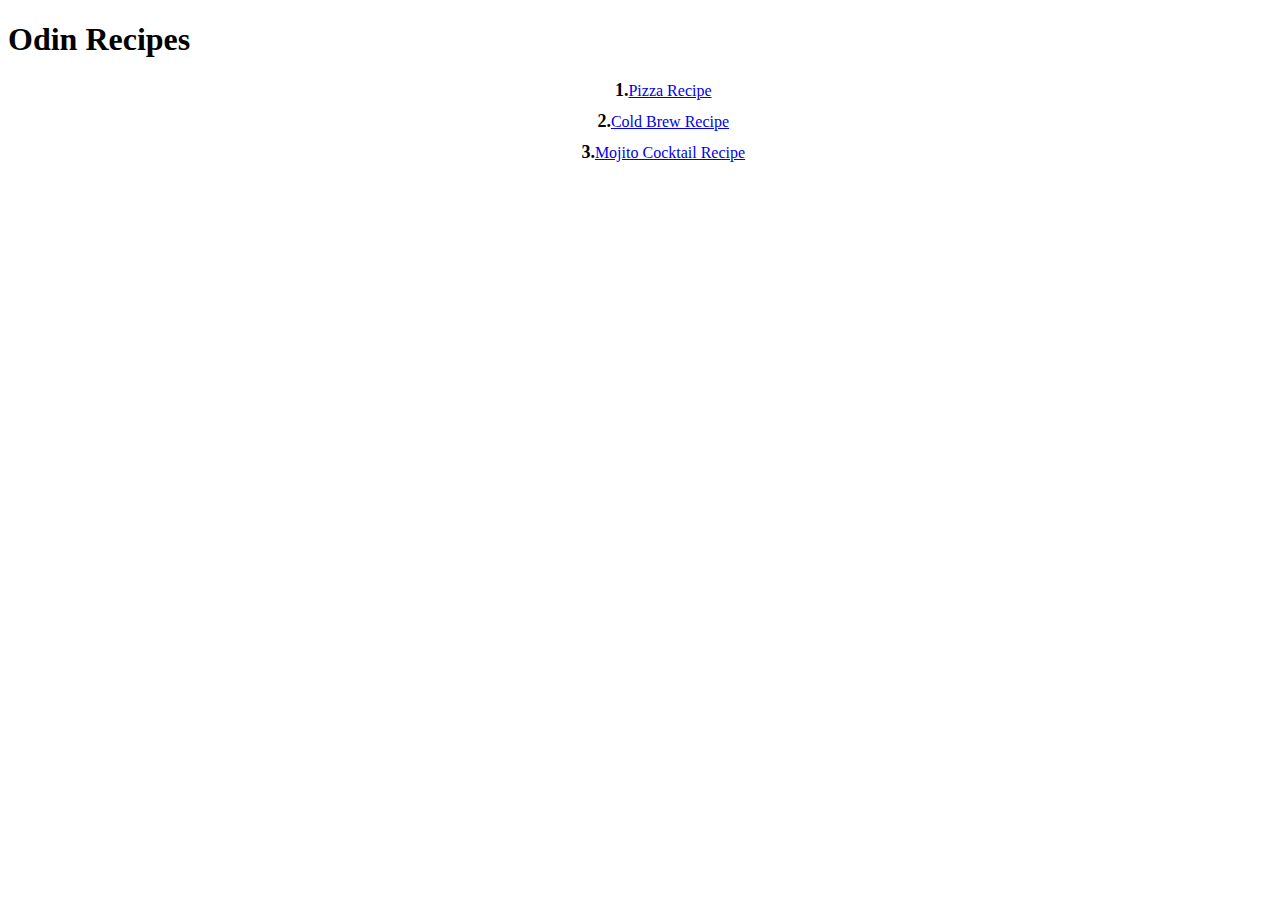
<file: index.html>
<!DOCTYPE html>
<html lang="en">
<head>
    <meta charset="UTF-8">
    <title>OdinRecipes</title>
    <link rel="stylesheet" href="/recipes/styles.css">
</head>
<body>
    <h1 id="h1"> Odin Recipes</h1>
    <div class="recipeList">
    <ol>
        <li><a href="recipes/pizza.html">Pizza Recipe</a>
        </li>
        <li><a href="recipes/coldbrew.html">Cold Brew Recipe</a>
        </li>
        <li><a href="recipes/mojito.html">Mojito Cocktail Recipe</a></li>
    </ol>
</div>

</body>
</html>
</file>
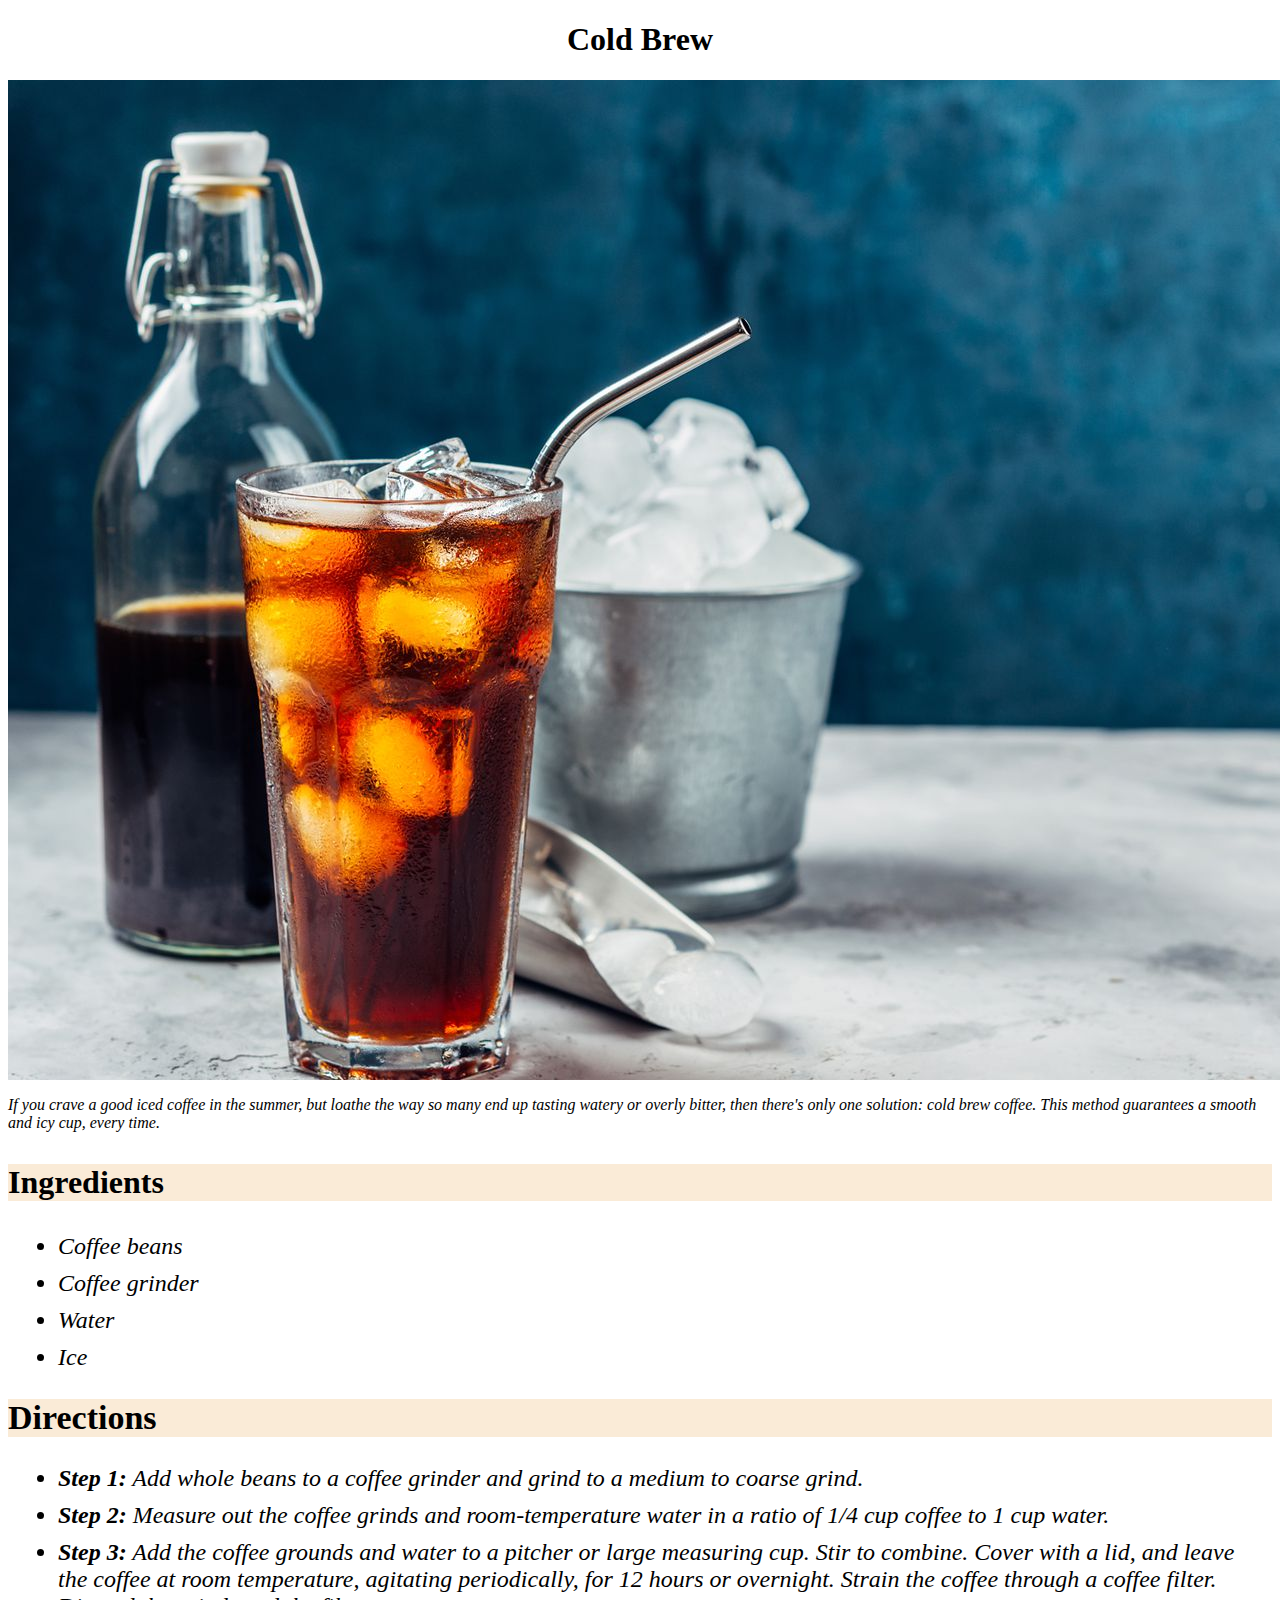
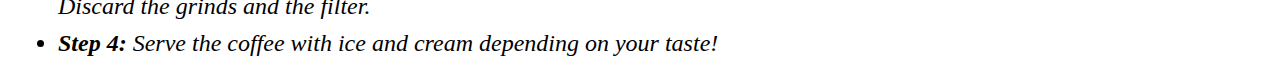
<file: recipes/coldbrew.html>
<!DOCTYPE html>
<html lang="en">
<head>
    <meta charset="UTF-8">
    <meta name="viewport" content="width=device-width, initial-scale=1.0">
    <link rel="stylesheet" href="styles.css">
    <title>Cold Brew</title>
</head>
<body>
    <h1 class="RecipeName">Cold Brew</h1>
    <img class="HeaderPic" src="How-to-Make-Cold-Brew-Coffee-b4af3ec355b642e78bb79e18991a0da0.jpg" alt="finished cold brew">
    
    <p><i>If you crave a good iced coffee in the summer, but loathe the way so many end up tasting watery or overly bitter, then there's only one solution: cold brew coffee. This method guarantees a smooth and icy cup, every time.</i></p>
    <div class="ingredients">
    <p class="para">Ingredients</h2>
    <ul>
        <li>Coffee beans</li>
        <li>Coffee grinder</li>
        <li>Water</li>
        <li>Ice</li>
    </ul>
    
    <h2 id="Directions">Directions</h2>
    <ul>
        <li><strong>Step 1:</strong> Add whole beans to a coffee grinder and grind to a medium to coarse grind.</li>
        <li><strong>Step 2:</strong> Measure out the coffee grinds and room-temperature water in a ratio of 1/4 cup coffee to 1 cup water.</li>
        <li><strong>Step 3:</strong> Add the coffee grounds and water to a pitcher or large measuring cup. Stir to combine. Cover with a lid, and leave the coffee at room temperature, agitating periodically, for 12 hours or overnight. Strain the coffee through a coffee filter. Discard the grinds and the filter.</li>
        <li><strong>Step 4:</strong> Serve the coffee with ice and cream depending on your taste!</li>
    </ul>
</div>
</body>
</html>
</file>
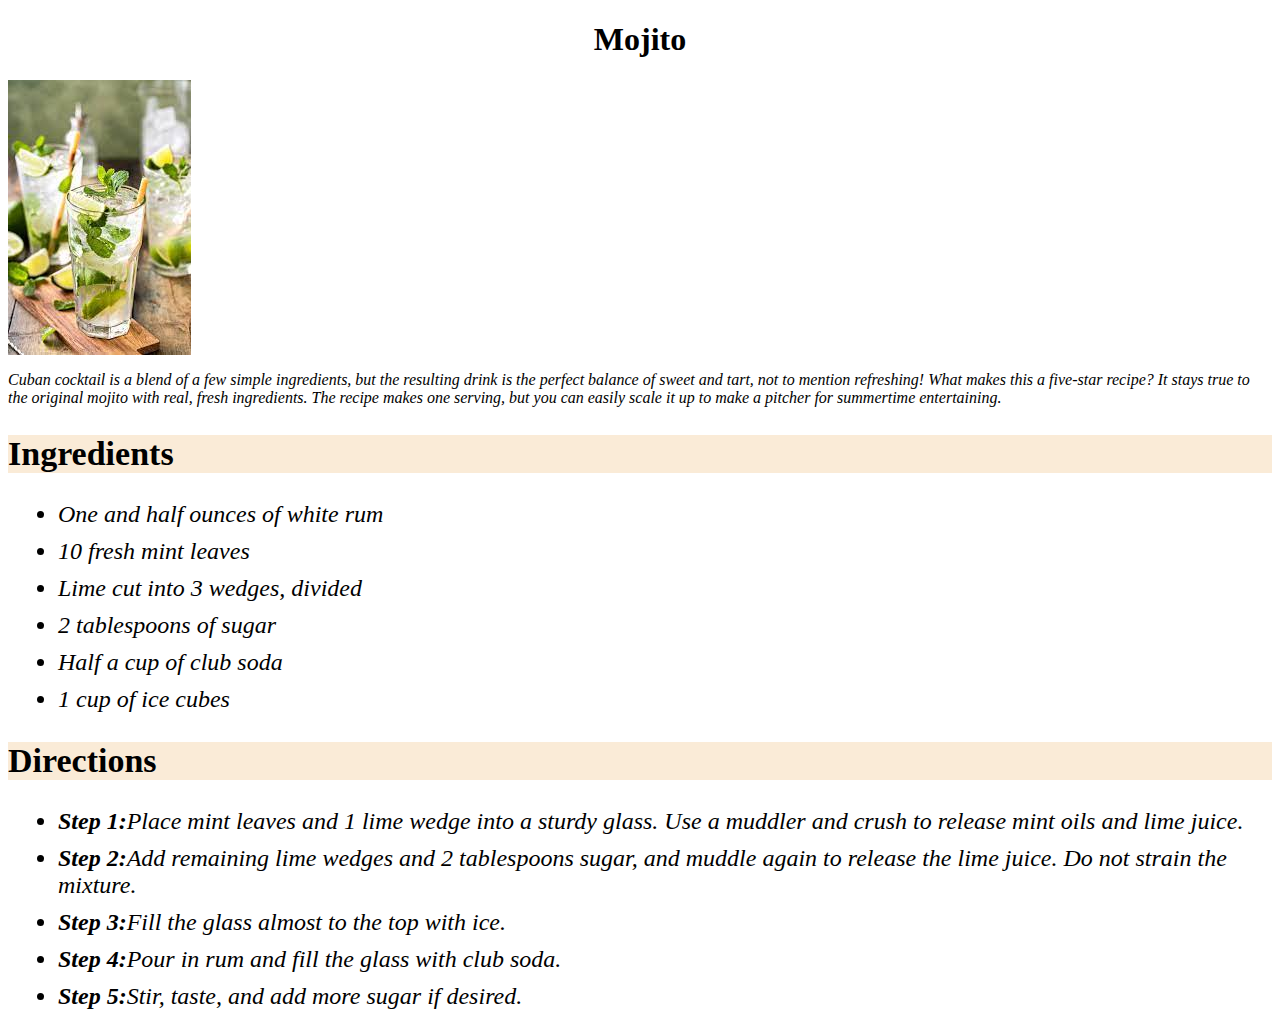
<file: recipes/mojito.html>
<!DOCTYPE html>
<html lang="en">
<head>
    <meta charset="UTF-8">
    <meta name="viewport" content="width=device-width, initial-scale=1.0">
    <link rel="stylesheet" href="styles.css">
    <title>Mojito</title>
</head>
<body>
    <h1 class="RecipeName">Mojito</h1>
    <img class="HeaderPic" src="indir.jpg" alt="finished mojito">
    <p><i> Cuban cocktail is a blend of a few simple ingredients, but the resulting drink is the perfect balance of sweet and tart, not to mention refreshing! What makes this a five-star recipe? It stays true to the original mojito with real, fresh ingredients. The recipe makes one serving, but you can easily scale it up to make a pitcher for summertime entertaining.</i></p>
    <div class="ingredients">
    <h2 id="Directions">Ingredients</h2>
    <ul>
        <li>One and half ounces of white rum</li>
        <li>10 fresh mint leaves</li>
        <li>Lime cut into 3 wedges, divided</li>
        <li>2 tablespoons of sugar</li>
        <li>Half a cup of club soda</li>
        <li>1 cup of ice cubes</li>
    </ul>
    <h2 id="Directions">Directions</h2>
    <ul>
        <li><strong>Step 1:</strong>Place mint leaves and 1 lime wedge into a sturdy glass. Use a muddler and crush to release mint oils and lime juice.</li>
        <li><strong>Step 2:</strong>Add remaining lime wedges and 2 tablespoons sugar, and muddle again to release the lime juice. Do not strain the mixture.</li>
        <li><strong>Step 3:</strong>Fill the glass almost to the top with ice.</li>
        <li><strong>Step 4:</strong>Pour in rum and fill the glass with club soda.</li>
        <li><strong>Step 5:</strong>Stir, taste, and add more sugar if desired.</li>
    
        


    </ul>
</div>

</body>
</html>
</file>
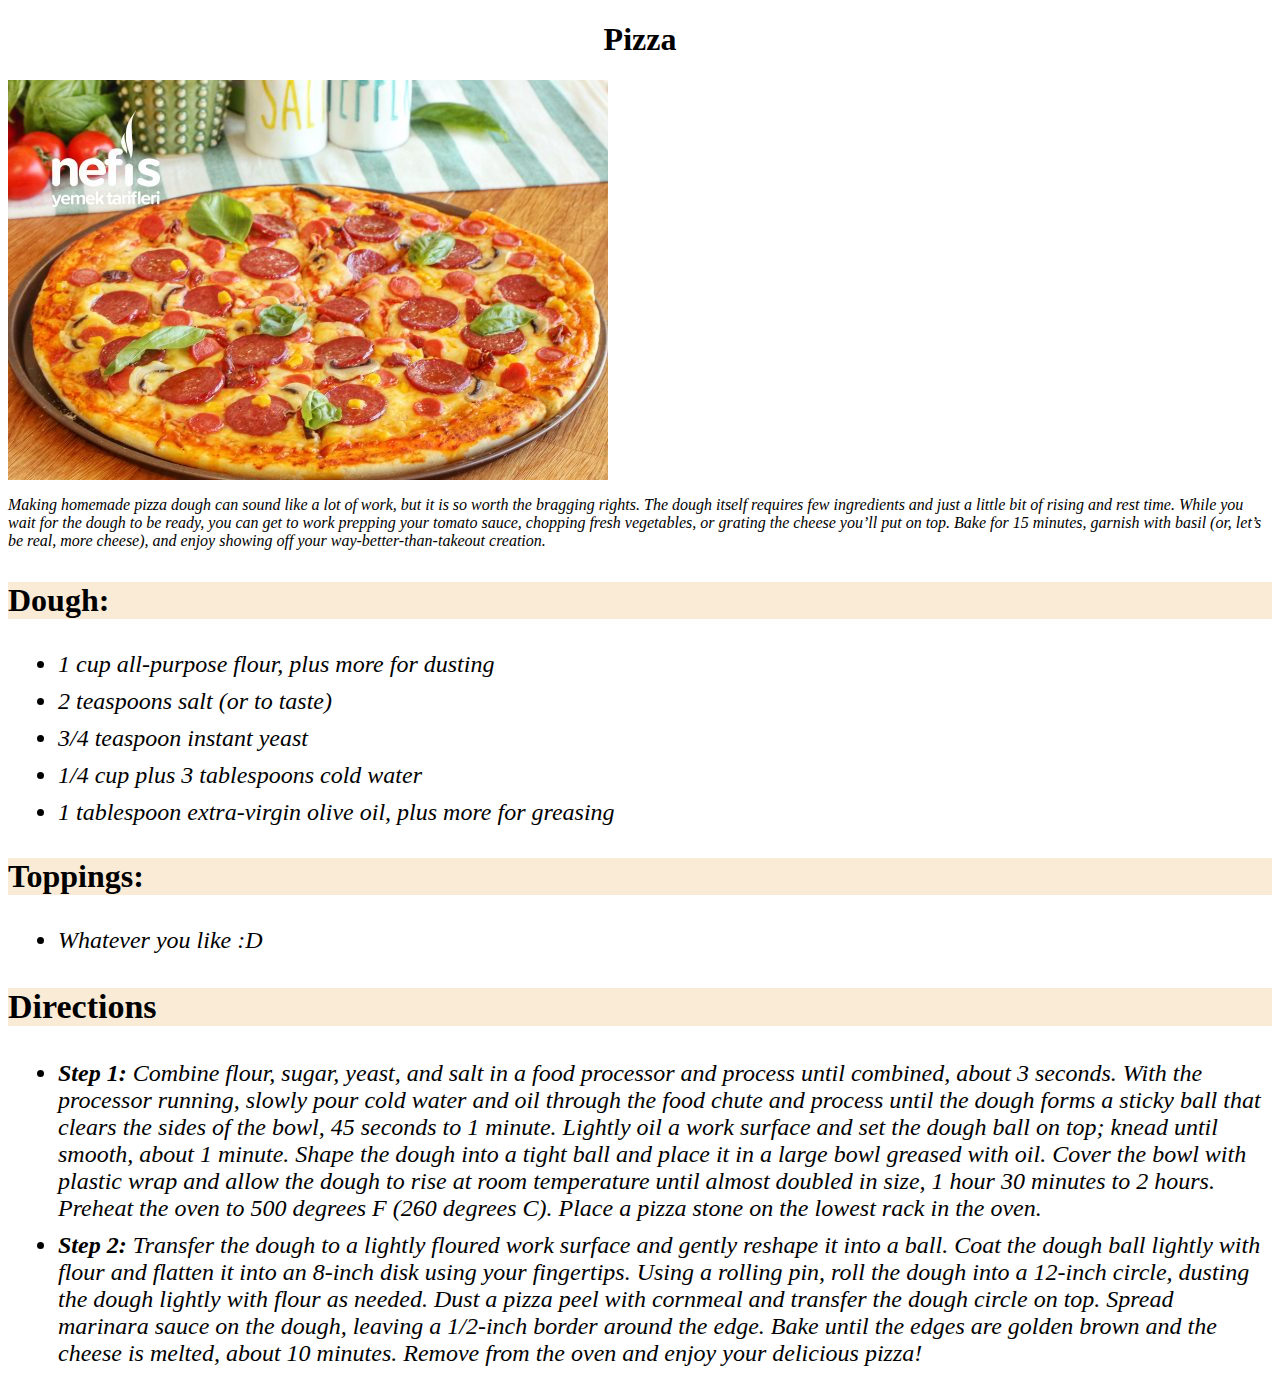
<file: recipes/pizza.html>
<!DOCTYPE html>
<html lang="en">
<head>
    <meta charset="UTF-8">
    <title>PizzaRecipe</title>
    <link rel="stylesheet" href="styles.css">
</head>
<body>
    <h1 class="RecipeName">Pizza</h1>
    <img class="HeaderPic" src="pizza.jpg" alt="finished pizza">
    <p><i>Making homemade pizza dough can sound like a lot of work, but it is so worth the bragging rights. The dough itself requires few ingredients and just a little bit of rising and rest time. While you wait for the dough to be ready, you can get to work prepping your tomato sauce, chopping fresh vegetables, or grating the cheese you’ll put on top. Bake for 15 minutes, garnish with basil (or, let’s be real, more cheese), and enjoy showing off your way-better-than-takeout creation.</i></p>
    <p class="para">Dough:</p>
    <div class="ingredients">
        <ul>
            <li>1 cup all-purpose flour, plus more for dusting</li>
            <li>2 teaspoons salt (or to taste)</li>
            <li>3/4 teaspoon instant yeast</li>
            <li>1/4 cup plus 3 tablespoons cold water</li>
            <li>1 tablespoon extra-virgin olive oil, plus more for greasing</li>
        </ul>
    <p class="para">Toppings:</p>
        <ul>
            <li>Whatever you like :D</li>
        </ul>
    
        <h3 id="Directions">Directions</h3>
        <ul>
            <li><strong>Step 1:</strong> Combine flour, sugar, yeast, and salt in a food processor and process until combined, about 3 seconds. With the processor running, slowly pour cold water and oil through the food chute and process until the dough forms a sticky ball that clears the sides of the bowl, 45 seconds to 1 minute. Lightly oil a work surface and set the dough ball on top; knead until smooth, about 1 minute. Shape the dough into a tight ball and place it in a large bowl greased with oil. Cover the bowl with plastic wrap and allow the dough to rise at room temperature until almost doubled in size, 1 hour 30 minutes to 2 hours. Preheat the oven to 500 degrees F (260 degrees C). Place a pizza stone on the lowest rack in the oven.</li>
            <li><strong>Step 2:</strong> Transfer the dough to a lightly floured work surface and gently reshape it into a ball. Coat the dough ball lightly with flour and flatten it into an 8-inch disk using your fingertips. Using a rolling pin, roll the dough into a 12-inch circle, dusting the dough lightly with flour as needed. Dust a pizza peel with cornmeal and transfer the dough circle on top. Spread marinara sauce on the dough, leaving a 1/2-inch border around the edge. Bake until the edges are golden brown and the cheese is melted, about 10 minutes. Remove from the oven and enjoy your delicious pizza!</li>
        </ul>
    </div>
    

</body>
</html>
</file>
<file: recipes/styles.css>
.RecipeName{
    text-align: center;
    
}
.recipeList ol {
    text-align: center;
}

.recipeList ol li {
    list-style: none; 
    counter-increment: recipe-counter; 
    margin-bottom: 10px; 
}

.recipeList ol li:before {
    content: counter(recipe-counter) ". "; 
    font-weight: bold; 
    font-size: 18px; 
    display: inline-block; 
    width: 20px; 
    text-align: right; 
}
.ingredients ul li {
    font-size: 24px;
    margin: 10px;
    font-style: italic;
}

#Directions{
    font-size: 34px;
    background-color: antiquewhite;
    color: black;
}
.para{
    font-size: 32px;
    background-color: antiquewhite;
    color: black;
    font-weight: bold;
}

.HeaderPic{
    display: flex;
    justify-content:center  ;
    align-items: center;
}
</file>
